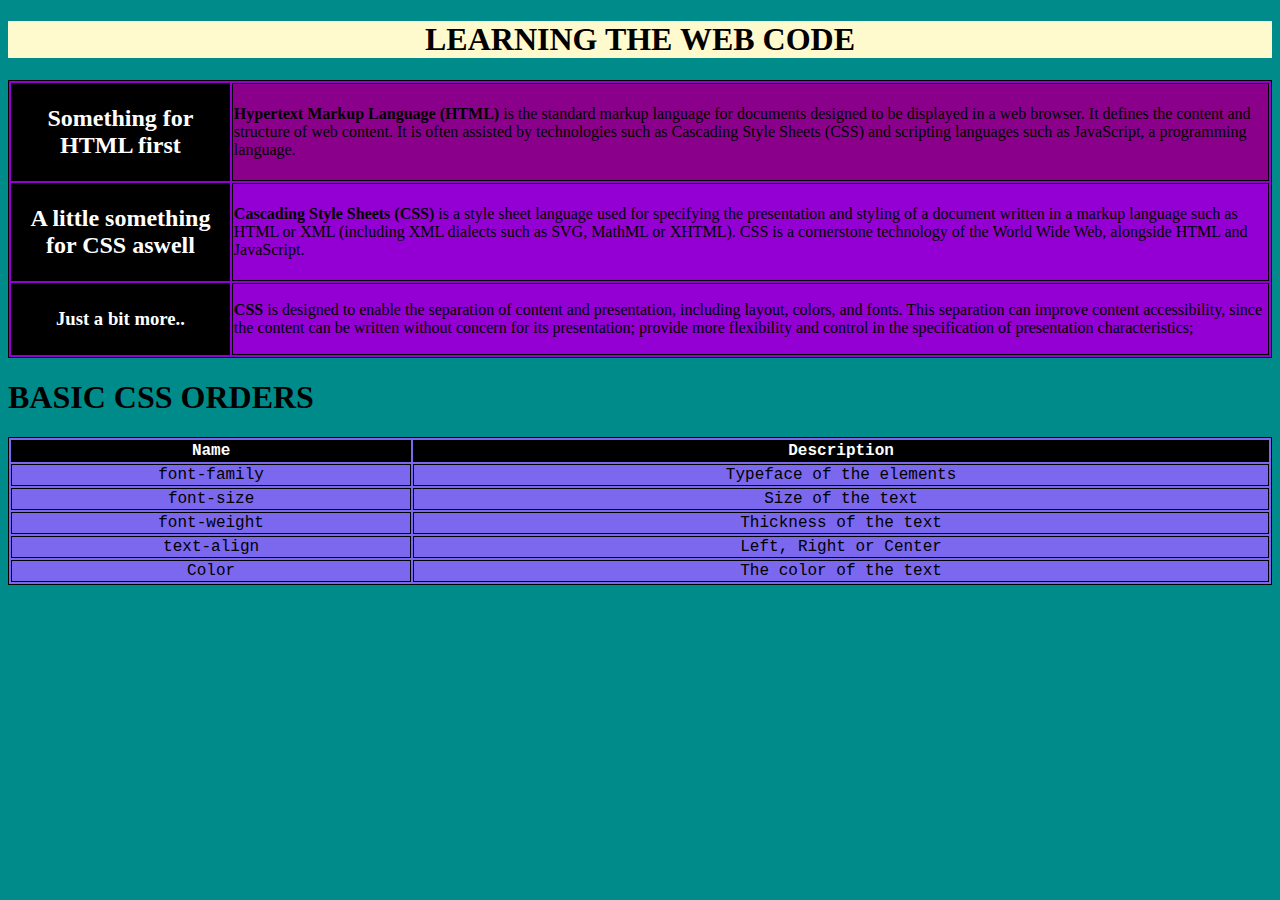
<file: learntocode.html>
<!DOCTYPE html>
<html>
    <head>
        <title> CSSing </title>
        <h1 id="title"> LEARNING THE WEB CODE </h1>
        <link rel="stylesheet" href="learntocode.css">
    </head>
    <body class="all">
        <table class="Tinfo">
            <div>
                <tr id="htmldif">
                    <th>
                        <h2> Something for HTML first </h2>
                    </th>
                    <td>
                        <p> <strong>Hypertext Markup Language (HTML)</strong> is the standard markup language for documents designed to be displayed in a web browser.
                        It defines the content and structure of web content. It is often assisted by technologies such as Cascading Style Sheets (CSS)
                        and scripting languages such as JavaScript, a programming language. 
                        </p>
                    </td>
                </tr>
            </div>
            <div>
                <tr>
                    <th>
                        <h2> A little something for CSS aswell </h2>
                    </th>
                    <td>
                        <p> <strong>Cascading Style Sheets (CSS)</strong> is a style sheet language used for specifying the presentation and styling of a document written in a markup language
                            such as HTML or XML (including XML dialects such as SVG, MathML or XHTML). CSS is a cornerstone technology of the World Wide Web, alongside HTML and JavaScript.
                        </p>
                    </td>
                </tr>
                <tr>
                    <th>
                    <h3> Just a bit more..</h3>
                    </th>
                    <td>
                        <p> <strong>CSS</strong> is designed to enable the separation of content and presentation, including layout, colors, and fonts.
                            This separation can improve content accessibility, since the content can be written without concern for its presentation;
                            provide more flexibility and control in the specification of presentation characteristics;
                        </p>
                    </td>
                </tr>
            </div>
        </table>
        <div>
            <h1> BASIC CSS ORDERS </h1>
            <table class="main">
                <thead>
                    <tr>
                      <th>Name</th>
                      <th>Description</th>
                    </tr>
                </thead>
                <tbody>
                    <tr>
                        <td>font-family</td>
                        <td>Typeface of the elements</td>
                    </tr>
                    <tr>
                        <td>font-size</td>
                        <td>Size of the text</td>
                    </tr>
                    <tr>
                        <td>font-weight</td>
                        <td>Thickness of the text</td>
                    </tr>
                    <tr>
                        <td>text-align</td>
                        <td>Left, Right or Center</td>
                    </tr>
                    <tr>
                        <td>Color</td>
                        <td>The color of the text</td>
                    </tr>
                </tbody>
            </table>
        </div>
    </body>
</html>
</file>
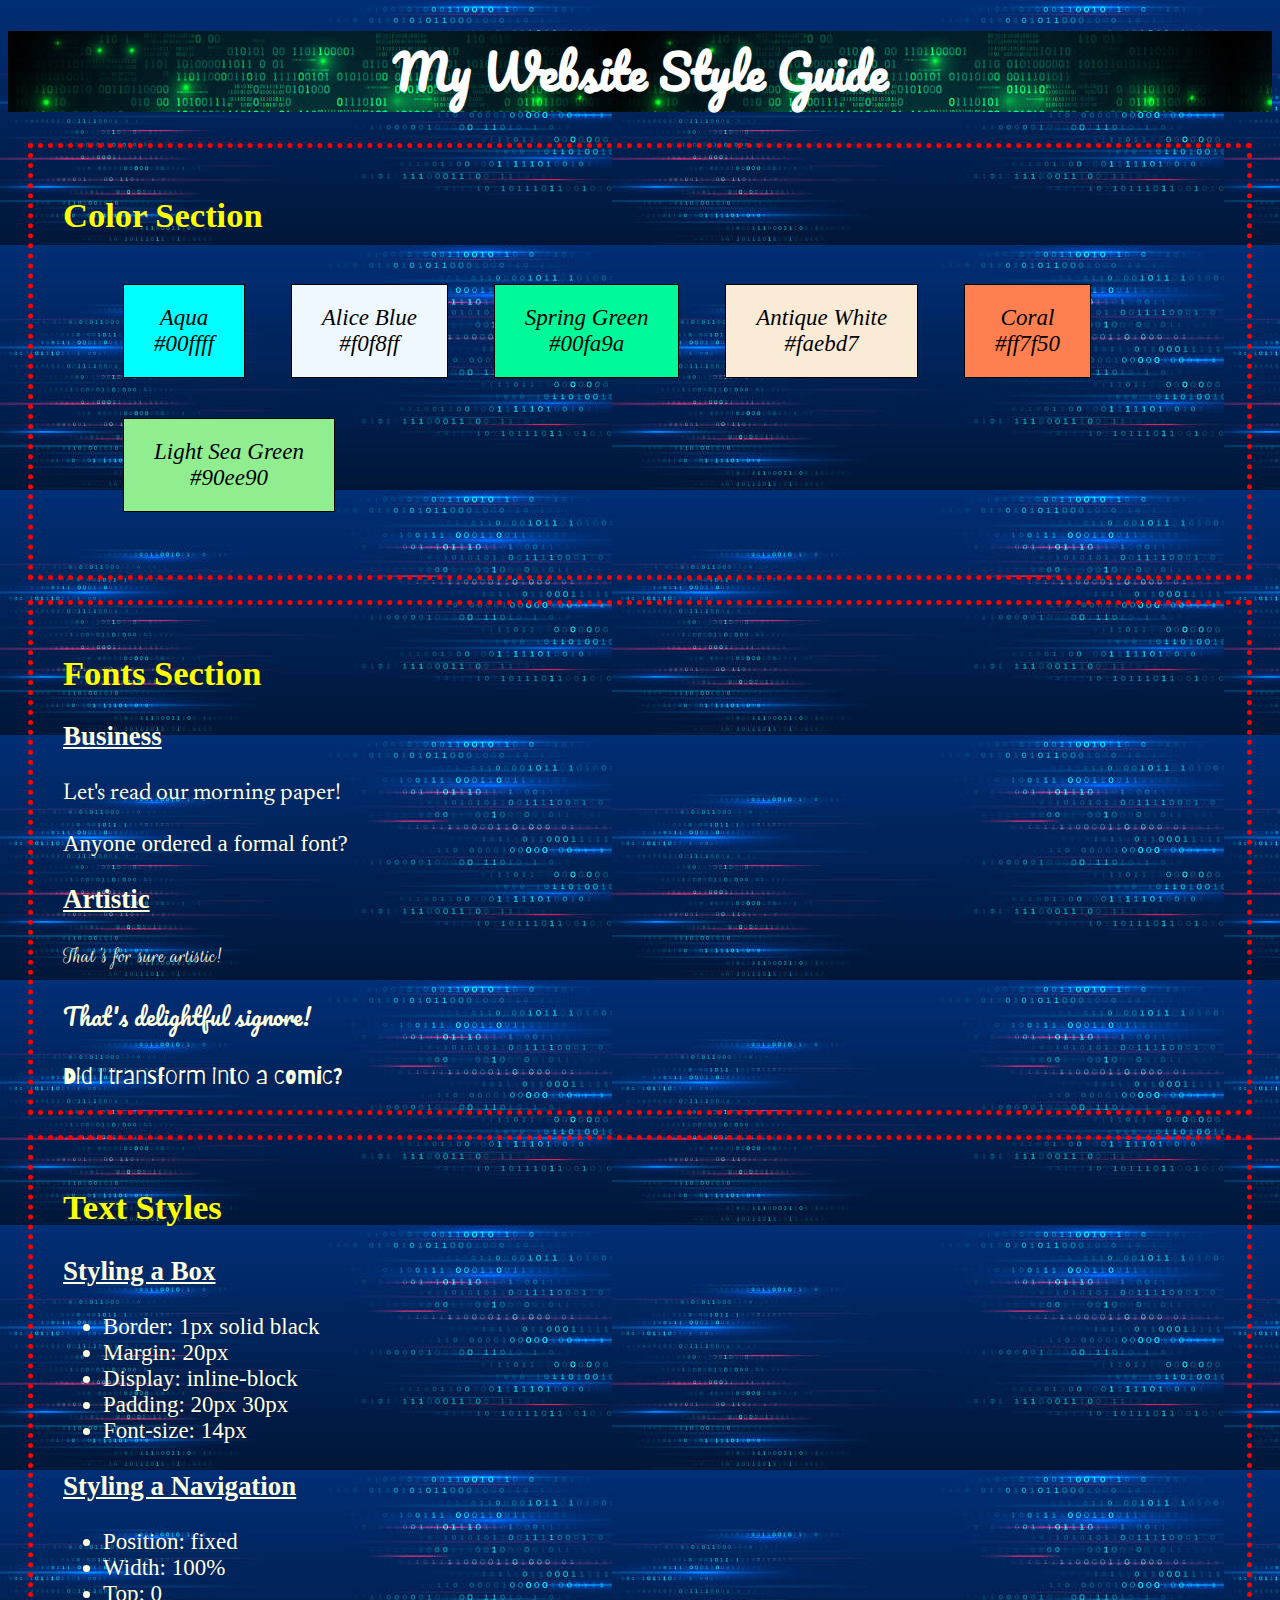
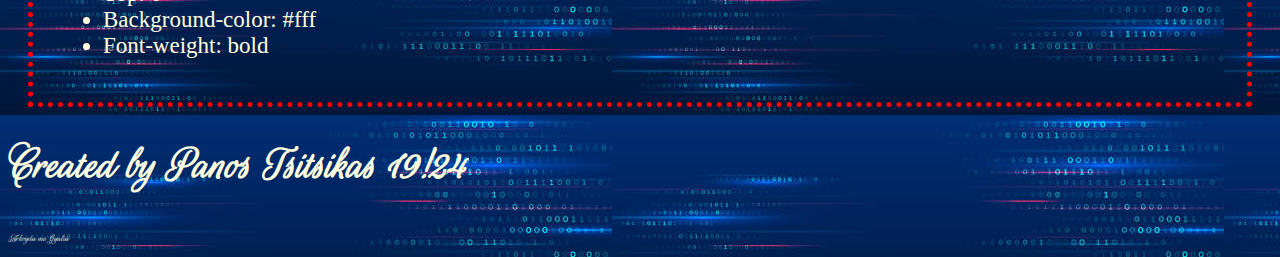
<file: styleguide.html>
<!DOCTYPE html>
<html>
    <head>
        <title> Site Design Model </title>
        <link rel="stylesheet" href="styleguide.css">
        <link href="https://fonts.googleapis.com/css2?family=DM+Serif+Text:ital@0;1&family=Newsreader:ital,opsz,wght@0,6..72,200..800;1,6..72,200..800&display=swap" rel="stylesheet">
        <link href="https://fonts.googleapis.com/css2?family=Barriecito&family=Pacifico&family=Rouge+Script&display=swap" rel="stylesheet">

    </head>

    <body>
        <h1 class='heading'> My Website Style Guide </h1>

        <div class="colors">
            <h2> Color Section </h2>
            <ul class="colorlist">
                <li style="background-color:#0ff;"> Aqua <br> #00ffff </li>
                <li style="background-color:#f0f8ff;"> Alice Blue <br> #f0f8ff </li>
                <li style="background-color:#00fa9a;"> Spring Green <br> #00fa9a </li>
                <li style="background-color:#faebd7;"> Antique White <br> #faebd7 </li>
                <li style="background-color:#ff7f50;"> Coral <br> #ff7f50 </li>
                <li style="background-color:#90ee90;"> Light Sea Green <br> #90ee90 </li>
            </ul>
        </div>

        <div>
            <h2> Fonts Section </h2>
            <h3> Business </h3>
            <span class="Newsreader"> Let's read our morning paper!</span> <br> <br>
            <span class="Dmserif"> Anyone ordered a formal font?</span> 

            <h3> Artistic </h3>
            <span class="Rgscript"> That's for sure artistic!</span> <br> <br>
            <span class="Pcfico"> That's delightful signore!</span> <br> <br>
            <span class="Brcito"> Did I transform into a comic?</span>
        </div>

        <div>
            <h2> Text Styles </h2>
            <h3> Styling a Box </h3>
            <ul>
                <li> Border: 1px solid black </li>
                <li> Margin: 20px </li>
                <li> Display: inline-block </li>
                <li> Padding: 20px 30px </li>
                <li> Font-size: 14px </li>
            </ul>
            <h3> Styling a Navigation </h3>
            <ul>
                <li> Position: fixed </li>
                <li> Width: 100% </li>
                <li> Top: 0 </li>
                <li> Background-color: #fff </li>
                <li> Font-weight: bold </li>
            </ul>
        </div>
    </body>
    <footer class="closing">
        <h1> Created by Panos Tsitsikas 19!24</h1>
        <span id="end"> Arkoyda me Gyalia </span>
    </footer>
</html>
</file>
<file: learntocode.css>
table, th, td{
  border: 1px solid black;
}

#title {
  background-color: rgb(255,250,205);
  text-align: center;
}

.main {
  width:100%;
  background-color: rgb(123,104,238);
  font-family: "Lucida Console", Courier, monospace;
}

.main td {
  text-align: center;
}

.Tinfo {
  background-color: rgb(148,0,211);
}

.all {
  background-color: rgb(0,139,139);
}

#htmldif {
  background-color: rgb(139,0,139);
}

th {
  color: white;
  background-color: black;
}
</file>
<file: styleguide.css>
.heading {
    background-color: bisque;
    font-family: 'Pacifico', cursive;
    text-align: center;
    background-image: url("coding.jpg");
    color: white;
}

body {
    background-image: url("coding2.jpg");
    color: lightyellow;
    font-size: 23px;
}

div {
  border: 5px dotted red;
  margin: 20px;
  padding: 20px 30px;
}

.colors li{
    border: 1px solid black;
    margin: 20px;
    display: inline-block;
    text-align: center;
    padding: 20px 30px;
    font-style: italic;
    color: black;
}

h2 {
    color: yellow;
    font-family: 'Dm serif', cursive;
}

h3 {
    text-decoration: underline;
}

.Newsreader {
    font-family: "Newsreader", cursive;
}
.Dmserif {
    font-family: 'Dm serif', cursive;
}
.Rgscript {
    font-family: "Rouge Script", cursive;
}
.Pcfico {
    font-family: "Pacifico", cursive;
}
.Brcito {
    font-family: "Barriecito", system-ui;
}

.closing {
    font-family: "Rouge Script", cursive;
    font-style: italic;
}

#end {
    text-align: right;
    font-size: x-small;
}
</file>
